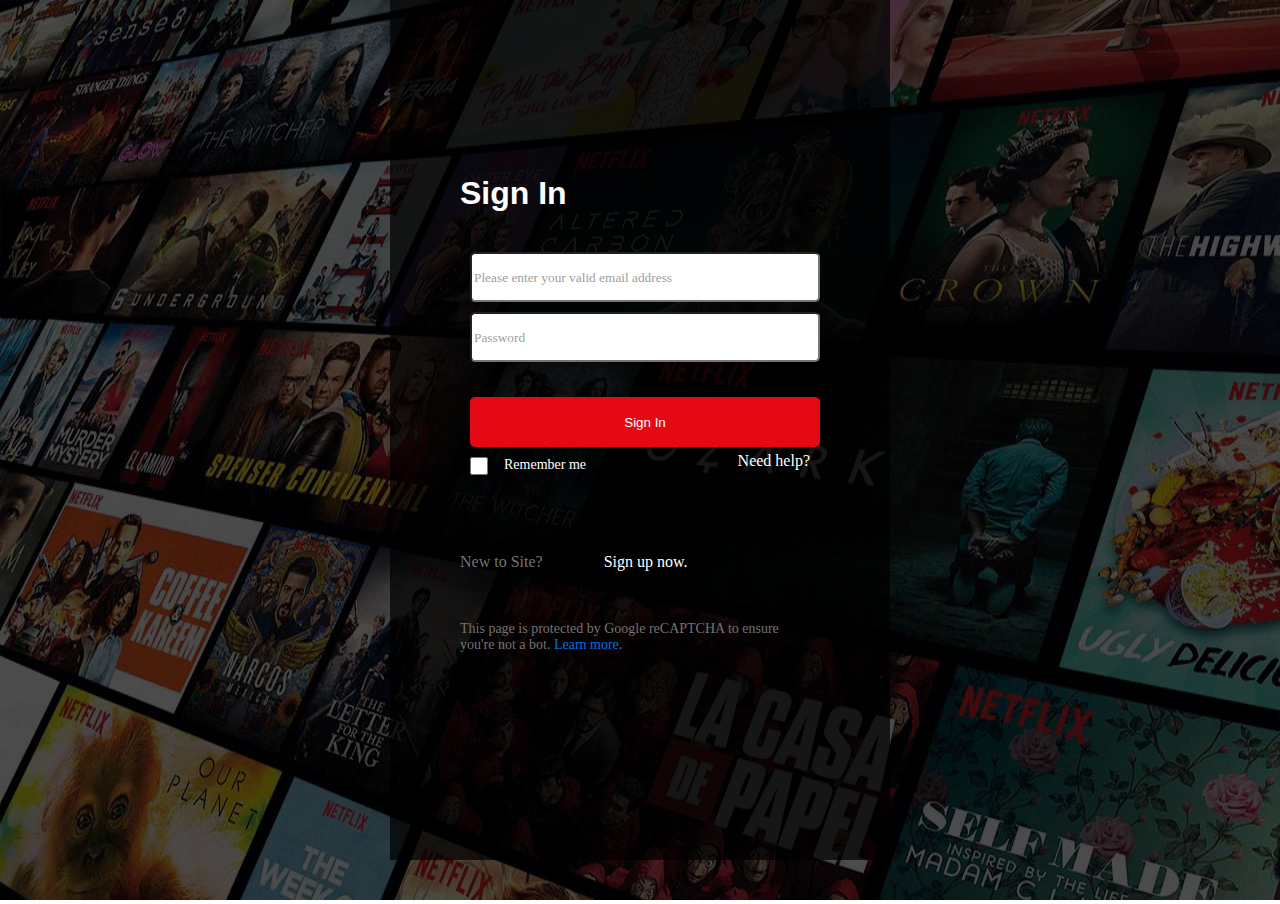
<file: Movie and TV website/login/login.html>
<!DOCTYPE html>
<html lang="en">
<head>
    <meta charset="UTF-8">
    <meta http-equiv="X-UA-Compatible" content="IE=edge">
    <meta name="viewport" content="width=device-width, initial-scale=1.0">
    <title>Login-Page</title>
    <link rel="stylesheet" href="login.css">
</head>
<body>
    <div class="image-section">
        <img src="images-login\1182202-bg-full-netflix-grid-v2.desktop.jpg" >
        <div class="dark-overlay">
            <div class="background-dark">
                <div class="sign-in-options">
                   <h1>Sign In</h1>
                   <input type="email" placeholder="Please enter your valid email address" required>
                   <input type="password" placeholder="Password" required>
                   <button><a href="#">Sign In</a></button>
                   <div class="remember-me">
                       <input type="checkbox" name="Remember me" id="remember-me">
                       <p>Remember me</p>
                       <a href="#">Need help?</a>
                   </div>
                    <div class="new-in-site">
                        <p>New to Site?</p>
                        <a href="#">Sign up now.</a>
                    </div>
                    <div class="protect">
                        This page is protected by Google reCAPTCHA to ensure you're not a bot. <a href="#">Learn more</a>.
                    </div>
                </div>
            </div>
        </div>
    </div>
</body>
</html>
</file>
<file: Movie and TV website/login/login.css>
html{
    scroll-behavior: smooth;
}



*{
    margin: 0;
    padding: 0;
    box-sizing: border-box;
}
.image-section img{
    background-repeat: no-repeat;
    background-size:cover;
    background-position: center;
    width: 100%;
    height: 100vh;
    position: relative;
}
.dark-overlay{
    top: 0;
    
    left: 0;
    position: absolute;
    width: 100%;
    height: 100%;
  background: rgba(0, 0, 1, 0.7)
}
.background-dark{
    position: absolute;
    left: 50%;
    top: 40%;
    
    margin-top: 50px;
    transform:translate(-50%,-50%);
    width: 500px;
    height: 100vh;
    background-color: rgba(0, 0, 0, 0.7)
    
}
.sign-in-options{
    display: flex;
    flex-direction: column;
    width: 350px;
   margin-left: 70px;
   position: relative;
   top: 20%;
    
}
.sign-in-options input, button{
  width: 350px;    
  height: 50px;
  position:relative;
  margin: 5px 10px;
  border-radius:5px;
}
.sign-in-options button{
   margin-top: 30px;
   background: #e50914;
   border: none;
   font-family: Verdana, Geneva, Tahoma, sans-serif;
   
   
}
.sign-in-options button a{
    color: #fff;
    text-decoration: none;
}
.sign-in-options input::placeholder{
    padding:0px 2px;
    opacity: 0.70;
    font-family: Verdana;
}
.sign-in-options input type{
    padding:0px 20px;
}
.sign-in-options h1{
    color: #fff;
    font-family: Verdana, Geneva, Tahoma, sans-serif;
    padding: 35px 0px;
}
.sign-in-options input:focus ~ placeholder::before, 
.sign-in-options input:valid ~ placeholder::before {
    top: -5px;
}


.remember-me{
    display: flex;
    justify-content: space-around;
    width: 100%;
}
.remember-me input{
    width: 18px;
    height: 18px;
    position:absolute;
    left: 0;
}
.remember-me p{
    color: #fff;
   margin-left: -180px;
   margin-top:5px; 
   font-family: Verdana;
   font-size: 14px;
}
.remember-me a{
    position: absolute;
    right: 0;
    color: #fff;
    text-decoration: none;
    font-family: Verdana;
    transition: 1s ease;
    
}
.remember-me a:hover{
    border-bottom:2px solid #fff;
}
.new-in-site{
    margin-top: 80px;
    display: flex;
    justify-content: space-between;
    width: 65%;
    color: #737373;
    font-family: Verdana;
}
.new-in-site a{
    color:  #fff;
    text-decoration: none;
    height: 100%;
}
.new-in-site a:hover{
    border-bottom: 2px solid #fff;
    height: 100%;
}
.protect{
    height: 50px;
    margin-top: 50px;
    color: #737373;
    font-family: Verdana;
    font-size: 14px;
}
.protect a{
    color: #0071eb;
    text-decoration: none;
}
.protect a:hover{
    border-bottom: 2px solid #0071eb;
}
</file>
